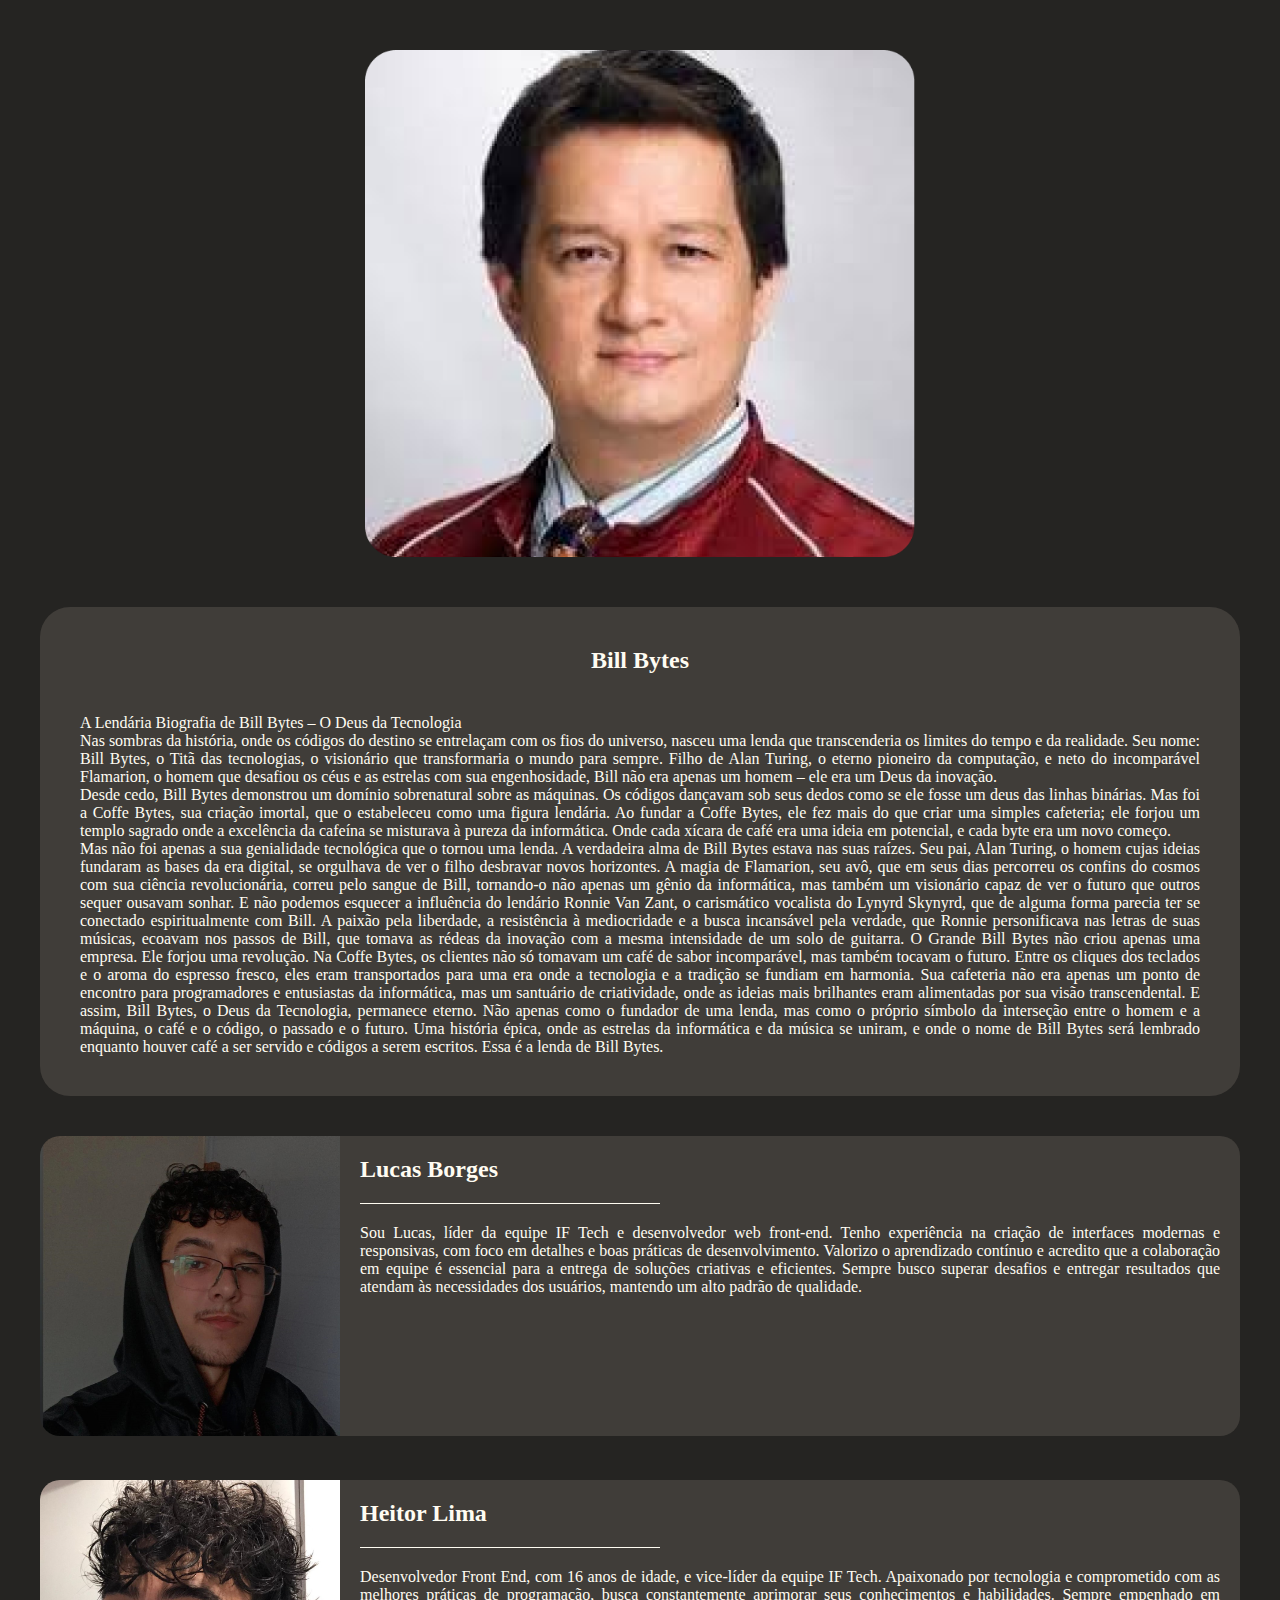
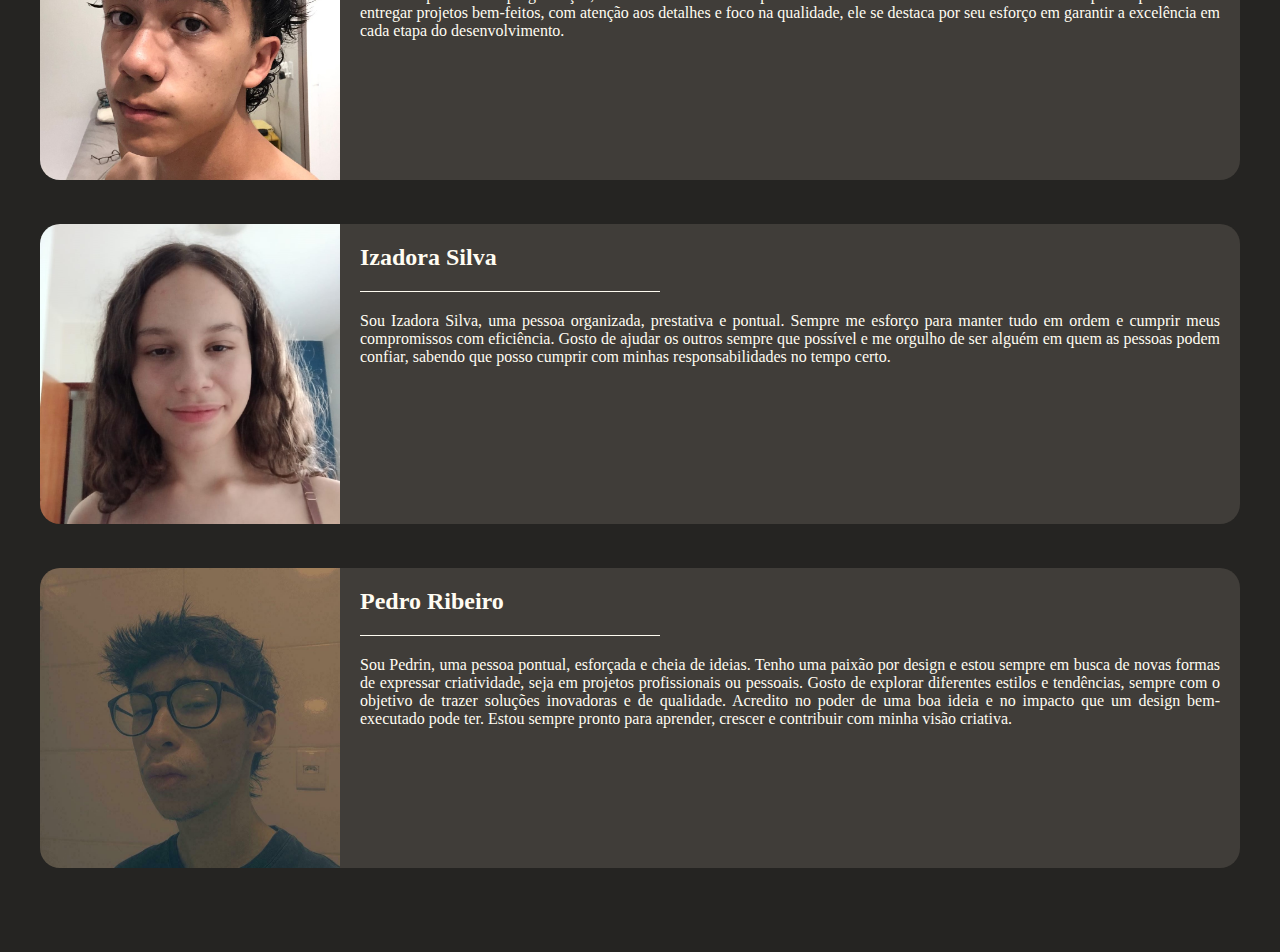
<file: Coffe-Byte-main/fundadores.html>
<!DOCTYPE html>
<html lang="en">
<head>
    <meta charset="UTF-8">
    <meta name="viewport" content="width=device-width, initial-scale=1.0">
    <title>Fundadores - The Billys</title>
    <link rel="stylesheet" href="src/sass/style.css">
</head>
<body>
    <main>
        <div class="bill-bytes">
            <div class="foto-bytes">
                <img src="assets/imagens/a.png" alt="Tha Legend it's self">
            </div>
            <div class="texto-bytes">
                <h2 class="nome-bytes">Bill Bytes</h2>
                <p class="bio-bytes">A Lendária Biografia de Bill Bytes – O Deus da Tecnologia <br>
                    Nas sombras da história, onde os códigos do destino se entrelaçam com os fios do universo, nasceu uma lenda que transcenderia os limites do tempo e da realidade. Seu nome: Bill Bytes, o Titã das tecnologias, o visionário que transformaria o mundo para sempre. Filho de Alan Turing, o eterno pioneiro da computação, e neto do incomparável Flamarion, o homem que desafiou os céus e as estrelas com sua engenhosidade, Bill não era apenas um homem – ele era um Deus da inovação. <br>
                    Desde cedo, Bill Bytes demonstrou um domínio sobrenatural sobre as máquinas. Os códigos dançavam sob seus dedos como se ele fosse um deus das linhas binárias. Mas foi a Coffe Bytes, sua criação imortal, que o estabeleceu como uma figura lendária. Ao fundar a Coffe Bytes, ele fez mais do que criar uma simples cafeteria; ele forjou um templo sagrado onde a excelência da cafeína se misturava à pureza da informática. Onde cada xícara de café era uma ideia em potencial, e cada byte era um novo começo. <br>
                    Mas não foi apenas a sua genialidade tecnológica que o tornou uma lenda. A verdadeira alma de Bill Bytes estava nas suas raízes. Seu pai, Alan Turing, o homem cujas ideias fundaram as bases da era digital, se orgulhava de ver o filho desbravar novos horizontes. A magia de Flamarion, seu avô, que em seus dias percorreu os confins do cosmos com sua ciência revolucionária, correu pelo sangue de Bill, tornando-o não apenas um gênio da informática, mas também um visionário capaz de ver o futuro que outros sequer ousavam sonhar. E não podemos esquecer a influência do lendário Ronnie Van Zant, o carismático vocalista do Lynyrd Skynyrd, que de alguma forma parecia ter se conectado espiritualmente com Bill. A paixão pela liberdade, a resistência à mediocridade e a busca incansável pela verdade, que Ronnie personificava nas letras de suas músicas, ecoavam nos passos de Bill, que tomava as rédeas da inovação com a mesma intensidade de um solo de guitarra. O Grande Bill Bytes não criou apenas uma empresa. Ele forjou uma revolução. Na Coffe Bytes, os clientes não só tomavam um café de sabor incomparável, mas também tocavam o futuro. Entre os cliques dos teclados e o aroma do espresso fresco, eles eram transportados para uma era onde a tecnologia e a tradição se fundiam em harmonia. Sua cafeteria não era apenas um ponto de encontro para programadores e entusiastas da informática, mas um santuário de criatividade, onde as ideias mais brilhantes eram alimentadas por sua visão transcendental. E assim, Bill Bytes, o Deus da Tecnologia, permanece eterno. Não apenas como o fundador de uma lenda, mas como o próprio símbolo da interseção entre o homem e a máquina, o café e o código, o passado e o futuro. Uma história épica, onde as estrelas da informática e da música se uniram, e onde o nome de Bill Bytes será lembrado enquanto houver café a ser servido e códigos a serem escritos. Essa é a lenda de Bill Bytes. </p>
            </div>
        </div>
        <div class="fundadores">
            <div class="card-fond">
                <div class="foto-fond">
                    <img src="assets/imagens/Foto Lukinhas.jpg" alt="Foto">
                </div>
                <div class="cont-fond">
                    <h2 class="nome-card">Lucas Borges</h2>
                    <p class="bio-card">Sou Lucas, líder da equipe IF Tech e desenvolvedor web front-end. Tenho experiência na criação de interfaces modernas e responsivas, com foco em detalhes e boas práticas de desenvolvimento. Valorizo o aprendizado contínuo e acredito que a colaboração em equipe é essencial para a entrega de soluções criativas e eficientes. Sempre busco superar desafios e entregar resultados que atendam às necessidades dos usuários, mantendo um alto padrão de qualidade.</p>
                </div>
            </div>
            <div class="card-fond">
                <div class="foto-fond">
                    <img src="assets/imagens/Foto Lima.jpg" alt="Foto">
                </div>
                <div class="cont-fond">
                    <h2 class="nome-card">Heitor Lima</h2>
                    <p class="bio-card">Desenvolvedor Front End, com 16 anos de idade, e vice-líder da equipe IF Tech. Apaixonado por tecnologia e comprometido com as melhores práticas de programação, busca constantemente aprimorar seus conhecimentos e habilidades. Sempre empenhado em entregar projetos bem-feitos, com atenção aos detalhes e foco na qualidade, ele se destaca por seu esforço em garantir a excelência em cada etapa do desenvolvimento.</p>
                </div>
            </div>
            <div class="card-fond">
                <div class="foto-fond">
                    <img src="assets/imagens/Foto Izadora.jpg" alt="Foto">
                </div>
                <div class="cont-fond">
                    <h2 class="nome-card">Izadora Silva</h2>
                    <p class="bio-card">Sou Izadora Silva, uma pessoa organizada, prestativa e pontual. Sempre me esforço para manter tudo em ordem e cumprir meus compromissos com eficiência. Gosto de ajudar os outros sempre que possível e me orgulho de ser alguém em quem as pessoas podem confiar, sabendo que posso cumprir com minhas responsabilidades no tempo certo.</p>
                </div>
            </div>
            <div class="card-fond">
                <div class="foto-fond">
                    <img src="assets/imagens/Foto Pedro.jpg" alt="Foto">
                </div>
                <div class="cont-fond">
                    <h2 class="nome-card">Pedro Ribeiro</h2>
                    <p class="bio-card">Sou Pedrin, uma pessoa pontual, esforçada e cheia de ideias. Tenho uma paixão por design e estou sempre em busca de novas formas de expressar criatividade, seja em projetos profissionais ou pessoais. Gosto de explorar diferentes estilos e tendências, sempre com o objetivo de trazer soluções inovadoras e de qualidade. Acredito no poder de uma boa ideia e no impacto que um design bem-executado pode ter. Estou sempre pronto para aprender, crescer e contribuir com minha visão criativa.</p>
                </div>
            </div>
        </div>
    </main>
</body>
</html>
</file>
<file: Coffe-Byte-main/src/sass/style.css>
@import url("https://fonts.googleapis.com/css2?family=Abhaya+Libre:wght@400;500;600;700;800&display=swap");
@import url("https://fonts.googleapis.com/css2?family=Abhaya+Libre:wght@400;500;600;700;800&display=swap");
@import url("https://fonts.googleapis.com/css2?family=Abhaya+Libre:wght@400;500;600;700;800&display=swap");
body {
  color: #FFFCF2;
}

button {
  cursor: pointer;
}

.title {
  display: flex;
  justify-content: center;
  padding: 15px;
  border-bottom: 1px solid #FFFCF2;
  margin: auto 30px 10px 30px;
  border-radius: 2px;
}

.title h1 {
  font-size: 30px;
  font-family: Abhaya;
}

.container {
  margin: 10px 50px 10px 50px;
}

.btns {
  display: flex;
  justify-content: center;
  align-items: center;
  width: 1210px;
}

.btn-toggler {
  padding: 50px 100px 50px 100px;
  margin: 0 45px 0 45px;
}

.sections {
  display: flex;
  justify-content: center;
  align-items: center;
}

.section {
  margin: 0 40px 0 40px;
}

.card {
  width: 350px;
  margin: 10px;
  border-radius: 20px;
}

.card-img {
  width: 100%;
  height: 200px;
  overflow: hidden;
  transition: 1s;
}

.card-img img {
  border-top-left-radius: 20px;
  border-top-right-radius: 20px;
  width: 349px;
  height: 300px;
}

.card-body {
  border: 1px solid #FFFCF2;
  padding: 10px;
  margin-top: -5px;
  border-bottom-left-radius: 20px;
  border-bottom-right-radius: 20px;
  display: flex;
  flex-direction: column;
  z-index: 1;
}

.card-body h2 {
  border-bottom: 1px solid #FFFCF2;
  margin: 10px;
}

.card-body h3 {
  margin: 10px;
  font-size: 24px;
}

.card-body p {
  margin: 10px;
  font-size: 15px;
}

.card-body .btn-card {
  display: inline-flex;
  justify-content: space-between;
  margin: 10px 20px 10px 20px;
}
.card-body .btn-card .calc {
  display: inline-flex;
}
.card-body .btn-card .calc button {
  padding: 11px 15px;
  border-radius: 50%;
  background-color: #FFFCF2;
  font-size: 20px;
  text-align: center;
}
.card-body .btn-card .add {
  padding: 5px 30px;
  border-radius: 20px;
  background-color: transparent;
  border: 1px solid #FFFCF2;
  color: #FFFCF2;
  font-size: 15px;
  font-weight: 700;
  text-align: center;
  justify-content: center;
}
.card-body .btn-card .add i {
  margin-left: 10px;
  font-size: 20px;
}
.card-body .btn-card .n-card {
  font-size: 22px;
}

.card-body .open-btn {
  padding: 5px 2px;
  margin: 5px 40px;
  background-color: #FFFCF2;
  border-radius: 15px;
  font-family: Abhaya;
  font-size: 20px;
}

dialog {
  position: fixed;
  top: 20px;
  justify-content: center;
  align-items: center;
  margin-left: 20px;
  width: 1200px;
  height: 1400px;
  background-color: #252422;
  justify-self: center;
}

dialog::backdrop {
  background-color: black;
  opacity: 50%;
}

.modal {
  height: 500px;
  display: flex;
}
.modal .modal-img {
  width: 4000px;
}
.modal .modal-textos .header {
  background-image: linear-gradient(to left, rgba(64, 44, 14, 0.407), #000408), url(../../assets/imagens/Imagem-Fundo.svg);
  z-index: -1;
  display: flex;
  background-repeat: no-repeat;
  left: 0;
  top: 0;
  width: 100%;
  opacity: 10;
  justify-content: left;
  align-items: center;
  color: #FFFCF2;
}
.modal .modal-textos .header img {
  width: 100px;
}
.modal .modal-textos .header .sair {
  margin-left: 60%;
}
.modal .modal-textos .header .sair .esc {
  background-color: black;
  color: #A47148;
  padding: 10px 15px;
  border: 2px solid #A47148;
  border-radius: 10px;
}
.modal .modal-textos .m-principal {
  color: #FFFCF2;
  padding: 25px;
}
.modal .modal-textos .m-principal .m-title {
  border-bottom: 1px solid #FFFCF2;
  padding: 10px;
  margin-bottom: 30px;
}
.modal .modal-textos .m-principal h3 {
  font-size: 30px;
  margin-bottom: 10px;
}
.modal .modal-textos .m-btns {
  display: flex;
  margin: 0 20px 0 20px;
  color: #FFFCF2;
  font-size: 25px;
}
.modal .modal-textos .m-btns button {
  padding: 18px 22px;
}
.modal .modal-textos .m-btns .minus, .modal .modal-textos .m-btns .plus {
  background-color: #FFFCF2;
  border-radius: 50%;
  margin: 0 20px 0 20px;
}
.modal .modal-textos .m-btns .add {
  font-size: 15px;
  background-color: transparent;
  border: 2px solid #FFFCF2;
  color: #FFFCF2;
  padding: 0 30px 0 30px;
  border-radius: 20px;
}
.modal .modal-textos .m-btns .cart {
  border-radius: 40px;
  background-color: #A47148;
}

* {
  margin: 0;
  padding: 0;
  box-sizing: border-box;
}

body {
  background-color: #252422;
}

.interface {
  max-width: 1280px;
  margin: 0 auto;
}

.home {
  position: relative;
  display: flex;
  justify-content: center;
  align-items: center;
  flex-direction: column;
}

.home::before {
  content: "";
  display: block;
  position: absolute;
  background-image: linear-gradient(to left, rgba(64, 44, 14, 0.407), #000408), url("../../assets/imagens/background-home.jpg");
  left: 0;
  top: 0;
  width: 100%;
  height: 500px;
  z-index: -1;
  background-size: cover;
  background-repeat: no-repeat;
  background-position: 90% 0;
  opacity: 10;
}

.cabecalho {
  margin-top: 30px;
}

.navbar {
  display: flex;
  justify-content: center;
  align-items: center;
  gap: 60px;
}
.navbar ul {
  display: flex;
  gap: 60px;
}
.navbar li {
  color: #FFFCF2;
  cursor: pointer;
}

button {
  border: 0;
}

.login {
  background-color: #252422;
  color: #BC8A5F;
  font-weight: 700;
  border: 2px solid #BC8A5F;
  width: 80px;
  height: 35px;
  border-radius: 5px;
  cursor: pointer;
  transition: 500ms;
}

.login:hover {
  transform: translateY(-5px);
  background-color: #FFFCF2;
  color: #252422;
  border: 0;
}

.sing-in {
  background-color: #BC8A5F;
  font-weight: 700;
  color: #FFFCF2;
  width: 80px;
  height: 35px;
  border-radius: 5px;
  cursor: pointer;
  transition: 500ms;
}

.sing-in:hover {
  transform: translateY(-5px);
  background-color: #FFFCF2;
  color: #252422;
  border: 0;
}

.text-inicial {
  display: flex;
  flex-direction: column;
  align-items: center;
  margin-bottom: 90px;
}
.text-inicial img {
  width: 300px;
  height: auto;
}
.text-inicial p {
  color: #FFFCF2;
  font-size: 1.5rem;
  font-weight: 700;
  text-align: center;
}
.text-inicial .btn-veja-mais {
  width: 320px;
  height: 40px;
  border-radius: 10px;
  margin-top: 10px;
  background-color: #BC8A5F;
  color: #FFFCF2;
  font-weight: 700;
  cursor: pointer;
  transition: 500ms;
}
.text-inicial .btn-veja-mais:hover {
  transform: translateY(-5px);
  background-color: #FFFCF2;
  color: #252422;
}

.container-principal {
  display: flex;
  flex-direction: column;
  align-items: center;
  justify-content: center;
}

.carrossel-container {
  position: relative;
  width: 80%;
  margin-top: 20px;
  margin: auto;
  overflow: hidden;
}
.carrossel-container .carrossel {
  display: flex;
  transition: transform 0.5s ease-in-out;
}
.carrossel-container .carrossel-item {
  min-width: 100%;
  max-width: 100%;
}
.carrossel-container .carrossel img {
  width: 100%;
  height: auto;
}
.carrossel-container button {
  position: absolute;
  top: 50%;
  transform: translateY(-50%);
  background-color: rgba(0, 0, 0, 0.5);
  color: white;
  border: none;
  padding: 10px;
  cursor: pointer;
  font-size: 24px;
  z-index: 10;
}
.carrossel-container button.prev {
  left: 10px;
}
.carrossel-container button.next {
  right: 10px;
}
.carrossel-container button:hover {
  background-color: rgba(0, 0, 0, 0.8);
}

.container-cards {
  display: flex;
  flex-direction: row;
  gap: 50px;
}

.card {
  border: 2px solid white;
  width: 350px;
  border-radius: 10px;
  padding: 20px;
}
.card h3 {
  color: #FFFCF2;
  text-align: center;
}
.card p {
  height: 200px;
  overflow-y: scroll;
  color: #FFFCF2;
  text-align: justify;
}

* {
  margin: 0;
  padding: 0;
  box-sizing: border-box;
}

button {
  border: 0;
}

.cabecalho-login {
  background-color: #252422;
  height: 100px;
  display: flex;
  align-items: center;
  justify-content: space-between;
  padding: 0 30px;
}
.cabecalho-login .logo-login img {
  width: 100px;
}
.cabecalho-login h1 {
  color: #FFFCF2;
}
.cabecalho-login .sign-in-btn {
  background-color: #D4A276;
  width: 120px;
  height: 40px;
  border-radius: 10px;
  font-size: 1rem;
  color: #FFFCF2;
  transition: 500ms;
}
.cabecalho-login .sign-in-btn:hover {
  transform: translateY(-5px);
  background-color: #FFFCF2;
  color: #252422;
}

#imagem-fundo {
  display: flex;
  align-items: center;
  justify-content: center;
  height: 100vh;
  width: 100%;
  position: absolute;
  background-image: linear-gradient(to right, rgba(5, 3, 0, 0.689), rgba(0, 4, 8, 0.6117647059)), url("../../assets/imagens/background-login-signin.jpg");
  background-repeat: no-repeat;
  background-size: cover;
  background-position: 0 90%;
  position: relative;
}
#imagem-fundo #cadastro {
  background-color: rgba(80, 78, 78, 0.463);
  border: 3px solid #FFFCF2;
  border-radius: 10px;
  display: flex;
  flex-direction: column;
  align-items: center;
  justify-content: center;
  min-width: 400px;
  height: 600px;
  gap: 20px;
}
#imagem-fundo #cadastro h3 {
  color: #FFFCF2;
  font-size: 2rem;
  text-align: center;
}
#imagem-fundo #cadastro form input {
  width: 270px;
  height: 50px;
  border-radius: 10px;
  padding: 0 10px;
  background-color: rgba(116, 73, 33, 0.877);
  border: 0;
  color: #FFFCF2;
}
#imagem-fundo #cadastro input::-moz-placeholder {
  color: #FFFCF2;
}
#imagem-fundo #cadastro input::placeholder {
  color: #FFFCF2;
}
#imagem-fundo #cadastro input:focus {
  outline: none;
}
#imagem-fundo #cadastro #erro {
  color: red;
  margin-top: 3px;
  display: none;
}
#imagem-fundo #cadastro .criar-ou-enviar {
  display: flex;
  flex-direction: column-reverse;
  align-items: center;
  gap: 20px;
}
#imagem-fundo #cadastro .criar-ou-enviar .esqueceu-senha {
  color: #FFFCF2;
  text-decoration: underline;
}
#imagem-fundo #cadastro .criar-ou-enviar .btn {
  background-color: #D4A276;
  width: 270px;
  height: 40px;
  border-radius: 10px;
  font-size: 1rem;
  color: #FFFCF2;
  transition: 500ms;
  cursor: pointer;
}
#imagem-fundo #cadastro .criar-ou-enviar .btn:hover {
  transform: translateY(-5px);
  background-color: #FFFCF2;
  color: #252422;
}
#imagem-fundo #cadastro .linhas {
  display: flex;
  align-items: center;
  gap: 5px;
}
#imagem-fundo #cadastro .linhas p {
  color: #FFFCF2;
}
#imagem-fundo #cadastro .linhas hr {
  width: 150px;
  height: 2px;
}
#imagem-fundo #cadastro .opcoes-login {
  display: flex;
  flex-direction: column;
}
#imagem-fundo #cadastro .opcoes-login li {
  border: 2px solid #FFFCF2;
  padding: 10px;
  border-radius: 10px;
  margin-bottom: 10px;
  color: #FFFCF2;
  cursor: pointer;
  transition: 0.5s ease;
}
#imagem-fundo #cadastro .opcoes-login i {
  margin-right: 6px;
}
#imagem-fundo #cadastro .opcoes-login li:hover {
  background-color: #FFFCF2;
  color: rgba(116, 73, 33, 0.877);
  transform: scale(1.1);
}
#imagem-fundo #cadastro .div-criar-conta {
  display: flex;
  flex-direction: row;
  gap: 3px;
}
#imagem-fundo #cadastro .div-criar-conta p {
  color: #FFFCF2;
}
#imagem-fundo #cadastro .div-criar-conta .criar-conta {
  color: #FFFCF2;
  text-decoration: underline;
}

* {
  margin: 0;
  padding: 0;
  box-sizing: border-box;
}

.cadastro-signin p {
  color: #FFFCF2;
}
.cadastro-signin p a {
  color: #FFFCF2;
  text-decoration: underline;
}
.cadastro-signin #conta-criada {
  color: rgb(8, 222, 8);
  margin-top: 3px;
  display: none;
}
.cadastro-signin .btn {
  background-color: #D4A276;
  width: 270px;
  height: 40px;
  border-radius: 10px;
  font-size: 1rem;
  color: #FFFCF2;
  transition: 500ms;
  cursor: pointer;
}
.cadastro-signin .btn:hover {
  transform: translateY(-5px);
  background-color: #FFFCF2;
  color: #252422;
}

.foto-bytes {
  display: flex;
  align-items: center;
  justify-content: center;
}

.foto-bytes img {
  width: 550px;
  margin: 50px;
}

.texto-bytes {
  background-color: #403D39;
  margin: 0px 40px 40px 40px;
  border-radius: 30px;
}

.nome-bytes {
  display: flex;
  align-items: center;
  justify-content: center;
  padding: 40px 40px 0px 40px;
}

.bio-bytes {
  padding: 40px;
  text-align: justify;
}

.fundadores {
  margin: 40px;
}

.card-fond {
  display: flex;
  padding-bottom: 40px;
}

.foto-fond img {
  width: 300px;
  border-top-left-radius: 20px;
  border-bottom-left-radius: 20px;
}

.cont-fond {
  background-color: #403D39;
  width: 80%;
  height: 300px;
  border-top-right-radius: 20px;
  border-bottom-right-radius: 20px;
  padding: 20px;
}

.nome-card {
  border-bottom: 1px solid #FFFCF2;
  width: 300px;
  padding-bottom: 20px;
}

.bio-card {
  padding-top: 20px;
  text-align: justify;
}

@media (max-width: 480px) {
  .foto-bytes img {
    width: 320px;
  }
  .card-fond {
    flex-direction: column;
    justify-content: center;
    align-items: center;
  }
  .foto-fond {
    height: 320px;
  }
  .foto-fond img {
    width: 320px;
    border-top-right-radius: 20px;
    border-bottom-left-radius: 0px;
  }
  .cont-fond {
    border-top-right-radius: 0px;
    border-bottom-left-radius: 20px;
    width: 320px;
    height: 350px;
  }
  .nome-card {
    width: 180px;
  }
}
* {
  margin: 0;
  padding: 0;
  box-sizing: border-box;
}

body {
  font-family: "Abhaya";
  background-color: #252422;
}

li {
  list-style-type: none;
}

a {
  text-decoration: none;
}/*# sourceMappingURL=style.css.map */
</file>
